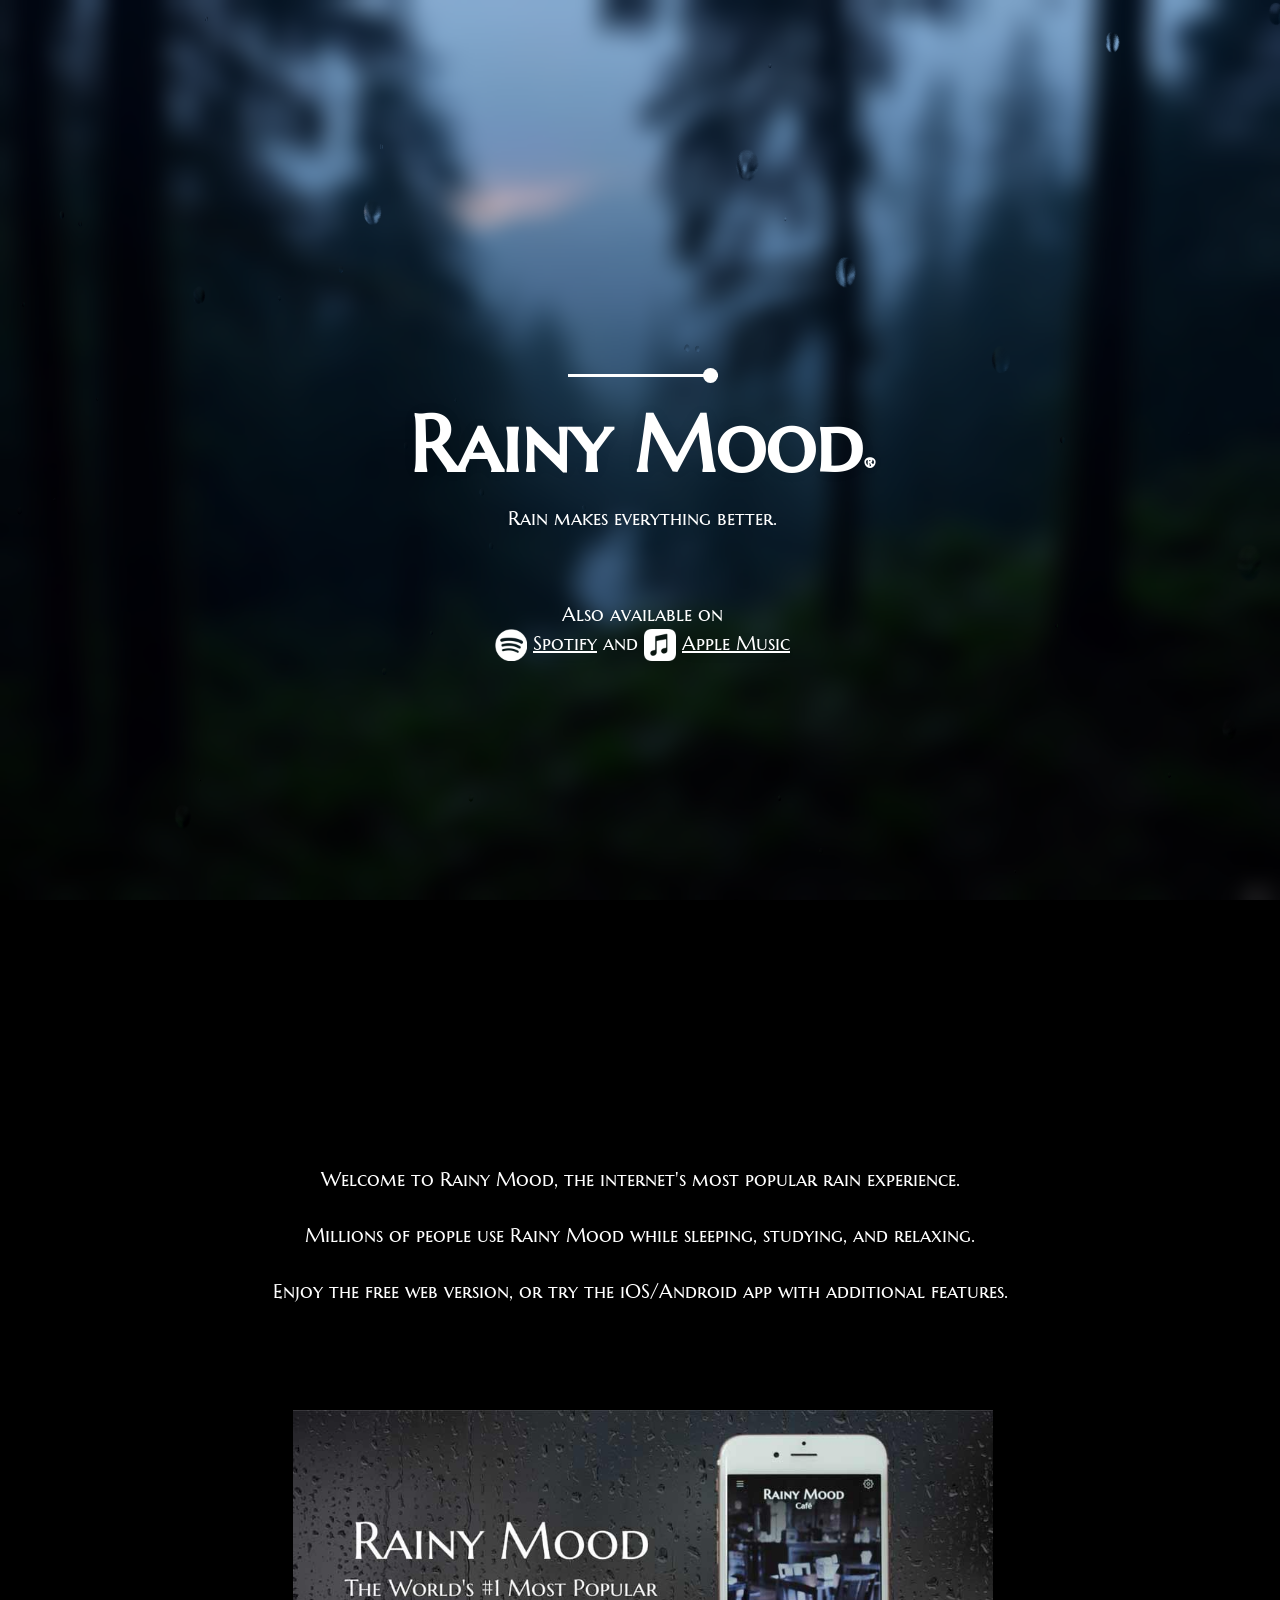
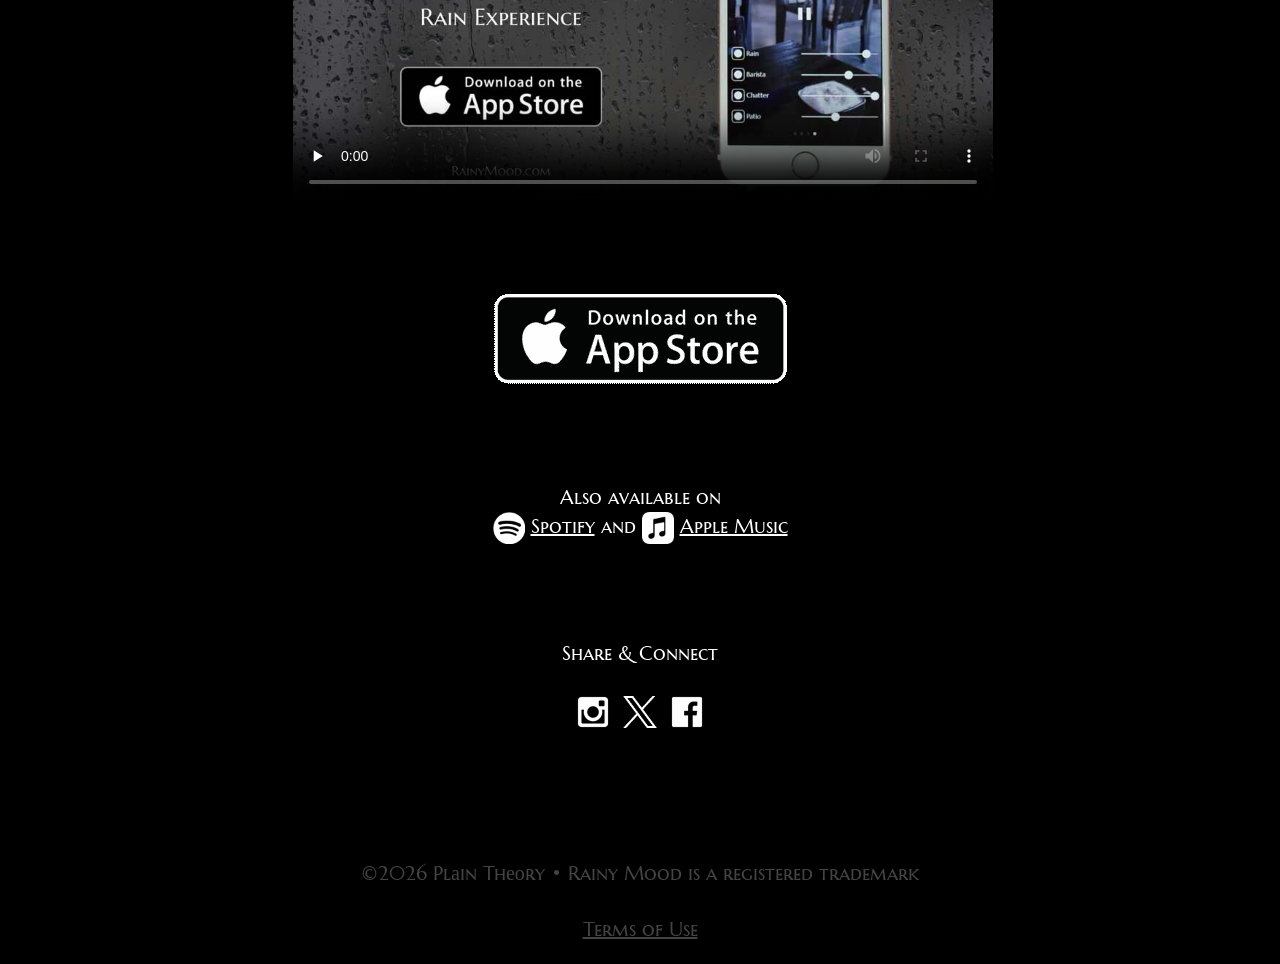
<file: raw.html>
<!doctype html><html class="no-js" lang="en"><head>


	<script async src="https://www.googletagmanager.com/gtag/js?id=G-P1FEGXRK2W"></script>
	<script>
	  window.dataLayer = window.dataLayer || [];
	  function gtag(){dataLayer.push(arguments);}
	  gtag('js', new Date());
	  gtag('config', 'G-P1FEGXRK2W');
	  gtag('config', 'G-P1FEGXRK2W', { 'anonymize_ip': true });
	  gtag('config', 'G-P1FEGXRK2W', { 'allow_google_signals': false });
	  gtag('config', 'G-P1FEGXRK2W', { 'cookie_flags': 'Secure' });
	</script>

<meta name="apple-itunes-app" content="app-id=566752651, affiliate-data=1000l7sF, app-argument=myURL" />



<meta charset="utf-8">
<meta http-equiv="X-UA-Compatible" content="IE=edge">




<title>Rainy Mood &#8226; #1 Rain Sounds &#8226; Sleep &amp; Study</title>
<meta name="description" content="Welcome to Rainy Mood, the internet's most popular rain sounds. Millions of people use Rainy Mood while sleeping, studying, and relaxing. Enjoy the free web version, or try the iOS/Android app with additional features.">
<meta property="og:title" content="Rainy Mood" />
<meta property="og:description" content="Welcome to Rainy Mood, the internet's most popular rain sounds. Millions of people use Rainy Mood while sleeping, studying, and relaxing. Enjoy the free web version, or try the iOS/Android app with additional features." />
<meta property="og:url" content="https://rainymood.com/" />
<meta property="og:type" content="website" />
<meta property="fb:app_id" content="355098931343287" /> 
<meta property="og:image" content="https://rainymood.com/i/badge.jpg" />



<link rel="apple-touch-icon" sizes="180x180" href="/apple-touch-icon.png?v=oLBgER8B5r">
<link rel="icon" type="image/png" sizes="32x32" href="/favicon-32x32.png?v=oLBgER8B5r">
<link rel="icon" type="image/png" sizes="16x16" href="/favicon-16x16.png?v=oLBgER8B5r">
<link rel="manifest" href="/site.webmanifest?v=oLBgER8B5r">
<link rel="mask-icon" href="/safari-pinned-tab.svg?v=oLBgER8B5r" color="#5bbad5">
<link rel="shortcut icon" href="/favicon.ico?v=oLBgER8B5r">
<meta name="apple-mobile-web-app-title" content="Rainy Mood">
<meta name="application-name" content="Rainy Mood">
<meta name="msapplication-TileColor" content="#da532c">
<meta name="theme-color" content="#ffffff">





<meta name="viewport" content="width=device-width, initial-scale=1.0, user-scalable=no">

<style>html, body {
height: 100%;
}

html {
	color: #222;
	line-height: 1.4;
}

body {
margin: 0;
background-position:center;
background-size:auto 100%;
background-size:cover;
background-repeat:no-repeat;
background-color:#000;
font-size: 20px;
color: #fff;
overflow-x: hidden;
}


/* fontsquirrel */
@font-face {
font-family: 'marcellus_scregular';
src: url('/css/marcellussc-regular-webfont.eot');
src: url('/css/marcellussc-regular-webfont.eot?#iefix') format('embedded-opentype'),
 url('/css/marcellussc-regular-webfont.woff2') format('woff2'),
 url('/css/marcellussc-regular-webfont.woff') format('woff'),
 url('/css/marcellussc-regular-webfont.ttf') format('truetype'),
 url('/css/marcellussc-regular-webfont.svg#marcellus_scregular') format('svg');
font-weight: normal;
font-style: normal;
}

.nobr {white-space:nowrap;}

* {
font-family: 'marcellus_scregular', serif;
text-shadow: 0px 0px 15px rgba(0,0,0,0.05);
}

reg {
	font-size:20px;
	line-height:0;
}

img {
border: 0;
vertical-align: middle;
}

.youtube-embed-container { position: relative; padding-bottom: 56.25%; height: 0; overflow: hidden; max-width: 100%;} .youtube-embed-container iframe, .youtube-embed-container object, .youtube-embed-container embed { position: absolute; top: 0; left: 0; width: 100%; height: 100%;border:0px; }

a {color:#fff;}

.PT {color:#444;}
a.PT {color:#444;}

h1, h2 {
margin: 0;
cursor: default;
}

h1 {
font-size:80px;
line-height:80px;
}

h2 {
font-size:20px;
line-height:24px;
}

p {
	cursor:default;
}

.center-container {
width: 100%;
height: 100%;
overflow: visible;
text-align:center;
}

.center-container:after,
.center-block {
display: inline-block;
vertical-align: middle;
}

.center-container:after {
content: '';
height: 100%;
margin-left: -0.25em;
}

.center-block {
max-width: 98%;
}

/* media queries */

@media only screen and (max-width: 550px){
	h1 {
		font-size: 45px;
		line-height: 45px;
	}
	h2 {
		font-size: 18px;
		line-height: 20px;
		}
	body {
		font-size: 18px;
		line-height:20px;
	}
}

/* New Audio Button 2018 */

#audioplayerskin{
  width: 300px;
  height: auto;
  margin: auto auto 20px auto;

  text-align:center;
  background-color: rgba(5, 173, 13, 0.49);
  background-color:transparent;
}

#pButton{
  height:130px;
  width: 130px;
  border: none;
  background-size: 100% 100%;
  background-repeat: no-repeat;
  background-position: center;
  outline:none;
}

.play{background: url('https://rainymood.com/i/play4.png') ;
border-radius:50%;animation: animate 5s linear infinite;cursor:pointer;}

.pause{background: url('https://rainymood.com/i/pause4.png') ;
border-radius:50%;animation: animate 5s linear 1;cursor:pointer;}

@keyframes animate{
	0%{
		box-shadow: 0 0 0 0 rgba(255,255,255,0.15);
	}
	40%{
		box-shadow: 0 0 0 100px rgba(255,255,255,0);
	}
	80%{
		box-shadow: 0 0 0 100px rgba(255,255,255,0);
	}
	100%{
		box-shadow: 0 0 0 rgba(255,255,255,0);
	}
}

#volume_control{
  margin:auto;
  margin-top:0px;margin-bottom:0px;
  padding-top:0px;padding-bottom:0px;
  width:50%;

}

/* range style from http://danielstern.ca/range.css/#/ */
/* the IE thumb was modified to look square */

input[type=range] {
  -webkit-appearance: none;
background:transparent; /* jdueck added dec2020 to fix firefox bug */
  width: 100%;
  margin: 6.05px 0;
}
input[type=range]:focus {
  outline: none;
}
input[type=range]::-webkit-slider-runnable-track {
  width: 100%;
  height: 2.9px;
  cursor: pointer;
  box-shadow: 0px 0px 0px #310000, 0px 0px 0px #4b0000;
  background: #ffffff;
  border-radius: 0px;
  border: 0px solid #000000;
}
input[type=range]::-webkit-slider-thumb {
  box-shadow: 0px 0px 0px #000000, 0px 0px 0px #0d0d0d;
  border: 0px solid #ffffff;
  height: 15px;
  width: 15px;
  border-radius: 50px;
  background: #ffffff;
  cursor: pointer;
  -webkit-appearance: none;
  margin-top: -6.05px;
}
input[type=range]:focus::-webkit-slider-runnable-track {
  background: #ffffff;
}
input[type=range]::-moz-range-track {
  width: 100%;
  height: 2.9px;
  cursor: pointer;
  box-shadow: 0px 0px 0px #310000, 0px 0px 0px #4b0000;
  background: #ffffff;
  border-radius: 0px;
  border: 0px solid #000000;
}
input[type=range]::-moz-range-thumb {
  box-shadow: 0px 0px 0px #000000, 0px 0px 0px #0d0d0d;
  border: 0px solid #ffffff;
  height: 15px;
  width: 15px;
  border-radius: 50px;
  background: #ffffff;
  cursor: pointer;
}
input[type=range]::-ms-track {
  width: 100%;
  height: 2.9px;
  cursor: pointer;
  background: transparent;
  border-color: transparent;
  color: transparent;
}
input[type=range]::-ms-fill-lower {
  background: #f2f2f2;
  border: 0px solid #000000;
  border-radius: 0px;
  box-shadow: 0px 0px 0px #310000, 0px 0px 0px #4b0000;
}
input[type=range]::-ms-fill-upper {
  background: #ffffff;
  border: 0px solid #000000;
  border-radius: 0px;
  box-shadow: 0px 0px 0px #310000, 0px 0px 0px #4b0000;
}
input[type=range]::-ms-thumb {
  box-shadow: 0px 0px 0px #000000, 0px 0px 0px #0d0d0d;
  border: 0px solid #ffffff;
  height: 15px;
  width: 15px;
  border-radius: 0px;
  background: #ffffff;
  cursor: pointer;
  height: 17.9px; /* was 2.9px */
}
input[type=range]:focus::-ms-fill-lower {
  background: #ffffff;
}
input[type=range]:focus::-ms-fill-upper {
  background: #ffffff;
}</style>

<meta name="twitter:card" content="photo" />
	<meta name="twitter:site" content="@rainymood" />
	<meta name="twitter:title" content="Rainy Mood" />
	<meta name="twitter:description" content="The world's #1 rain sounds. Sleep, study, and relax with the sound of rain." />
	<meta name="twitter:image" content="https://rainymood.com/i/twitter-badge.jpg" />
	<meta name="twitter:url" content="https://rainymood.com/" />






<link rel="stylesheet" href="/raindrop-fx-master/assets/css/style.css">
<script src="/raindrop-fx-master/bundle/index.js"></script>

</head>




<body>
    <div id="root" style="z-index:-10000;">
        <canvas id="canvas"></canvas>
        <p id="loading"></p>
    </div>
    <script>
        const canvas = document.querySelector("#canvas");
        const rect = canvas.getBoundingClientRect();
        canvas.width = rect.width;
        canvas.height = rect.height;

        const raindropFx = new RaindropFX({
            canvas: canvas,
            background: "/i/bz/10.jpg",
        });

        window.onresize = () =>
        {
            const rect = canvas.getBoundingClientRect();
            raindropFx.resize(rect.width, rect.height);
        }

        raindropFx.start();
    </script>








<div class="center-container">









<div class="center-block">




<div id="audioplayerskin"><button id="pButton" class="play" onclick="playAudio();"></button><div id="volume_control"><input type="range" oninput="setVolume(this.value)" onchange="setVolume(this.value)" id="rngVolume" min="0" max="1" step="0.01" value="1"></div></div><audio  id="audioplayer" loop="loop">
<source src="https://media.rainymood.com/0.m4a" type="audio/mp4" />
<source src="https://media.rainymood.com/0.ogg" type="audio/ogg" />
<source src="https://media.rainymood.com/0.mp3" type="audio/mpeg" />
Your browser does not support the audio element.
</audio>
<script>
var music = document.getElementById('audioplayer');
function playAudio() {
if (music.paused) {
music.play();
pButton.className = "";
pButton.className = "pause";
} else {
music.pause();
pButton.className = "";
pButton.className = "play";
}}
function setVolume(volume){music.volume = volume;}
</script>






<h1>Rainy Mood<reg>&reg;</reg></h1><p>Rain makes everything better.</p>
<script>var anc=false;window.setInterval(function(){
	if (!anc) { gtag('event', 'edition-bz10'); anc=true; }}, 60000);</script>
<script>var anb=false;window.setInterval(function(){
	if (!anb) { gtag('event', 'rendition-aa2'); anb=true; }}, 60000);</script>
<script>var anx=false;window.setInterval(function(){ if (!anx) { twq('event', 'tw-ogdfi-p6vix', { }); anx=true; }}, 60000);</script>
<script>var anz=false;window.setInterval(function(){ if (!anz) { twq('event', 'tw-ogdfi-p88yd', { value: null }); anz=true; }}, 60000);</script>


<br /><p>Also available on<br />

<a href="https://open.spotify.com/album/6cdRsUmr0ymNTYByJIRbUf?si=6aWFA8qHRCWG2BoyE2RCeA" target="_blank"><img src="/i/spotify48.png" alt="Spotify" height="32" width="32" /></a>
<a href="https://open.spotify.com/album/6cdRsUmr0ymNTYByJIRbUf?si=6aWFA8qHRCWG2BoyE2RCeA" target="_blank">Spotify</a> 
and 
<a href="https://music.apple.com/ca/album/rain-makes-everything-better/1227798497" target="_blank"><img src="/i/applemusic48.png" height="32" width="32" alt="Apple Music" /></a>
<a href="https://music.apple.com/ca/album/rain-makes-everything-better/1227798497" target="_blank">Apple Music</a>


</p>


</div></div>


<div style="position:absolute;top:100%;width:100%;margin-top:50px;"><div style="text-align:center;">

<br /><br /><br /><br /><br /><br /><br />

<p>Welcome to Rainy Mood, the internet's most popular rain experience.<br /><br />
Millions of people use Rainy Mood while sleeping, studying, and relaxing.<br /><br />
Enjoy the free web version, or try the iOS/Android app with additional features.</p>

<br /><br /><br />


<div class="center-container"><div class="center-block">
<video style="width:100% !important;height:auto !important;max-width:700px;min-width:300px;" controls preload="none" poster="/appad/appad-poster4.jpg">
<source src="/appad/appad.mp4" type="video/mp4"><source src="/appad/appad.ogv" type="video/ogg">
No video support.
</video>
</div></div>

<br /><br />

<p>

<a href="https://apps.apple.com/us/app/rainy-mood/id566752651?mt=8&pt=704743&at=1000l7sF&ct=websiteButton" target="_blank"><img src="/i/badgeApple1.png" width="306" height="100" alt="Rainy Mood iOS App" /></a>
<!-- 
<a href="http://play.google.com/store/apps/details?id=com.TailoredMusic.RainyMood" target="_blank"><img src="/i/badgeGooglePlay1.png" width="306" height="100" alt="Rainy Mood Android App" /></a> --> </p><br /><br /><p>Also available on<br />

<a href="https://open.spotify.com/album/6cdRsUmr0ymNTYByJIRbUf?si=6aWFA8qHRCWG2BoyE2RCeA" target="_blank"><img src="/i/spotify48.png" alt="Spotify" height="32" width="32" /></a>
<a href="https://open.spotify.com/album/6cdRsUmr0ymNTYByJIRbUf?si=6aWFA8qHRCWG2BoyE2RCeA" target="_blank">Spotify</a> 
and 
<a href="https://music.apple.com/ca/album/rain-makes-everything-better/1227798497" target="_blank"><img src="/i/applemusic48.png" height="32" width="32" alt="Apple Music" /></a>
<a href="https://music.apple.com/ca/album/rain-makes-everything-better/1227798497" target="_blank">Apple Music</a>


</p>
<br /><br />

<p>Share &amp; Connect</p>
<p><a href="https://www.instagram.com/rainymood" target="_blank"><img src="/i/icons/instagram/instagram-48a.png" alt="instagram" /></a>
<a href="https://x.com/intent/follow?screen_name=rainymood" target="_blank"><img src="/i/icons/x/x-48.png" height="32" alt="X" /></a>
<a href="https://www.facebook.com/rainymood" target="_blank"><img src="/i/icons/facebook/facebook-48a.png" alt="facebook" /></a></p>

<br /><br /><br />


<p class="PT">&copy;2026 P&#8203;l&#8203;&#1072;&#8203;i&#8203;n&#8203; &#8203;T&#8203;h&#8203;&#1077;&#8203;&#1086;&#8203;r&#8203;y &bull; Rainy Mood is a registered trademark<br /><span style="color:#000;">10 2</span><br /><a href="about.php" class="PT" target="_blank">Terms of Use</a><!-- &amp; <a href="privacy-app.php" class="PT" target="_blank">Privacy Policy</a> --></p>
</div></div>


<script>
if (top.location != self.location) {
		var _0xde21=["\x72\x65\x66\x65\x72\x72\x65\x72","\x6F\x6C\x64\x64\x6F\x6E\x61\x74\x69\x6F\x6E","\x69\x6E\x63\x6C\x75\x64\x65\x73",
	"\x6C\x6F\x63\x61\x74\x69\x6F\x6E","\x68\x72\x65\x66"];var xyz=document[_0xde21[0]];
	if(xyz[_0xde21[2]](_0xde21[1])){top[_0xde21[3]]= self[_0xde21[3]][_0xde21[4]]}
		var _0x392b=["\x72\x65\x66\x65\x72\x72\x65\x72","\x73\x75\x6E\x6E\x2D\x66\x6C\x6F\x77\x65\x72","\x69\x6E\x63\x6C\x75\x64\x65\x73","\x6C\x6F\x63\x61\x74\x69\x6F\x6E","\x68\x72\x65\x66"];var xyz=document[_0x392b[0]];if(xyz[_0x392b[2]](_0x392b[1])){top[_0x392b[3]]= self[_0x392b[3]][_0x392b[4]]}
}
</script>


<script type="application/ld+json">
{
"@context":"http://schema.org",
"@type":"Organization",
"name":"Rainy Mood",
"url":"https://rainymood.com",
"sameAs":[
 "http://www.facebook.com/rainymood",
 "http://instagram.com/rainymood",
 "http://twitter.com/rainymood",
 "https://plus.google.com/b/106619334717574132709/+rainymood"],
  "logo": "https://rainymood.com/i/badge.jpg"
}
</script>



<script>
!function(e,t,n,s,u,a){e.twq||(s=e.twq=function(){s.exe?s.exe.apply(s,arguments):s.queue.push(arguments);
},s.version='1.1',s.queue=[],u=t.createElement(n),u.async=!0,u.src='https://static.ads-twitter.com/uwt.js',
a=t.getElementsByTagName(n)[0],a.parentNode.insertBefore(u,a))}(window,document,'script');
twq('config','ogdfi');
</script>









</body>
</html>
</file>
<file: raindrop-fx-master/assets/css/style.css>
body {
    margin: 0;

    background-position: 0px 0px,
    16px 16px;
    background-size: 32px 32px;
    background-image: linear-gradient(45deg, #eee 25%, transparent 25%, transparent 75%, #eee 75%, #eee 100%),
    linear-gradient(45deg, #eee 25%, white 25%, white 75%, #eee 75%, #eee 100%);
}

#root {
    position: absolute;
    width: 100vw;
    height: 100vh;
    display: flex;
    justify-content: center;
    align-items: center;}

#canvas {
    width: 100%;
    height: 100%;
}

#loading {
    position: absolute;
    z-index: -1;
    font-family: 'Segoe UI', Roboto, Tahoma, Geneva, Verdana, sans-serif;
    font-size: 2em;
    color: gray;
}
</file>
